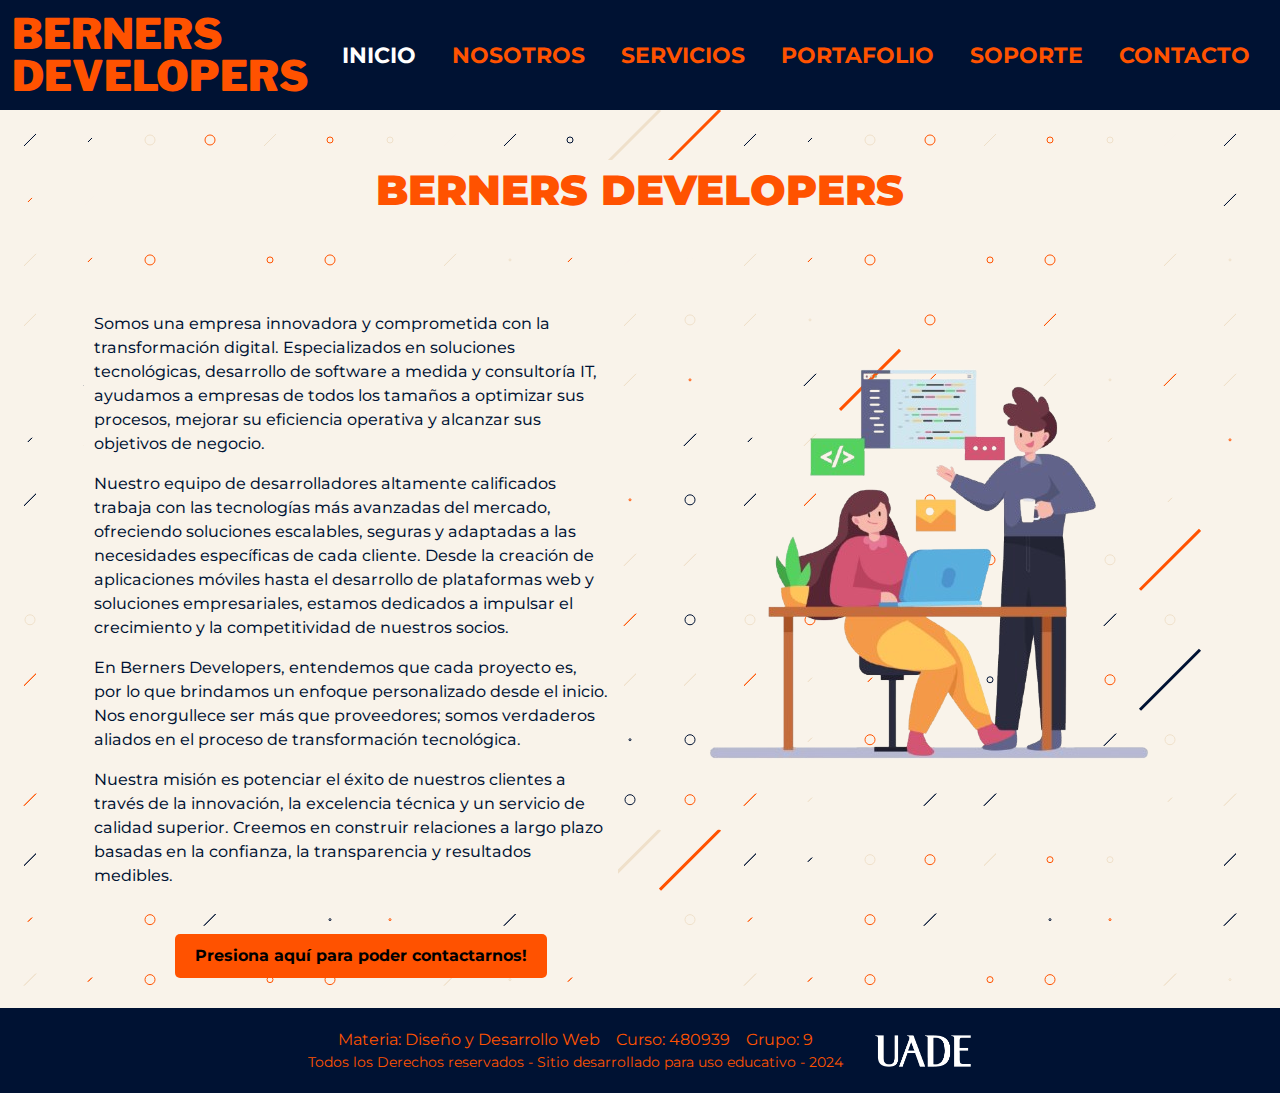
<file: index.html>
<!DOCTYPE html>
<html lang="en">
<head>
    <meta charset="UTF-8">
    <meta name="viewport" content="width=device-width, initial-scale=1.0">
    <title>BernersDevelopers</title>
    <link rel="stylesheet" href="./css/styles.css">
    <link href="https://cdn.jsdelivr.net/npm/bootstrap@5.3.3/dist/css/bootstrap.min.css" rel="stylesheet" integrity="sha384-QWTKZyjpPEjISv5WaRU9OFeRpok6YctnYmDr5pNlyT2bRjXh0JMhjY6hW+ALEwIH" crossorigin="anonymous">
    
    <!-- Fuentes-->
    <link rel="preconnect" href="https://fonts.googleapis.com">
    <link rel="preconnect" href="https://fonts.gstatic.com" crossorigin>
    <link href="https://fonts.googleapis.com/css2?family=Libre+Franklin:ital,wght@0,100..900;1,100..900&family=Montserrat:ital,wght@0,100..900;1,100..900&family=Roboto:ital,wght@0,100;0,300;0,400;0,500;0,700;0,900;1,100;1,300;1,400;1,500;1,700;1,900&display=swap" rel="stylesheet">
</head>
<body>
    <header>
        <!--Barra de navegacion-->
        <nav class="navbar navbar-expand-lg navbar-custom">
            <div class="container-fluid justify-content-center">
                <a class="navbar-brand nav-logo" href="index.html">
                    <span class="logo-arriba">Berners</span>
                    <span class="logo-abajo">Developers</span>
                </a>
                <button class="navbar-toggler" type="button" data-bs-toggle="collapse" data-bs-target="#navbarNav" aria-controls="navbarNav" aria-expanded="false" aria-label="Toggle navigation" style="background-color: #ff5200;">
                    <span class="navbar-toggler-icon"></span>
                </button>
                <div class="collapse navbar-collapse justify-content-center" id="navbarNav">
                    <ul class="navbar-nav">
                        <li class="nav-item">
                            <a class="nav-link current" href="./index.html">Inicio</a>
                        </li>
                        <li class="nav-item">
                            <a class="nav-link" href="./Nosotros.html">Nosotros</a>
                        </li>
                        <li class="nav-item">
                            <a class="nav-link" href="./Servicios.html">Servicios</a>
                        </li>
                        <li class="nav-item">
                            <a class="nav-link" href="./Portafolio.html">Portafolio</a>
                        </li>
                        <li class="nav-item">
                            <a class="nav-link" href="./Soporte.html">Soporte</a>
                        </li>
                        <li class="nav-item">
                            <a class="nav-link" href="./Contacto.html">Contacto</a>
                        </li>
                    </ul>
                </div>
            </div>
        </nav>
    </header>

    <main>
        <section class="content-section2">
            <div class="content">
                <div class="container">
                    <div class="row">
                        <div class="col-12">
                            <h1 class="text-center text-center1">Berners Developers</h1>
                        </div>
                    </div>
                </div>
            </div>
        </section>

        <section class="content-section">
            <div class="container">
                <div class="row">
                    <div class="col-md-6">
                        <div class="container-izq">
                            <p class="texto">
                                Somos una empresa innovadora y comprometida con la transformación digital. Especializados en soluciones tecnológicas, desarrollo de software a medida y consultoría IT, ayudamos a empresas de todos los tamaños a optimizar sus procesos, mejorar su eficiencia operativa y alcanzar sus objetivos de negocio.
                            </p>
                            <p class="texto">
                                Nuestro equipo de desarrolladores altamente calificados trabaja con las tecnologías más avanzadas del mercado, ofreciendo soluciones escalables, seguras y adaptadas a las necesidades específicas de cada cliente. Desde la creación de aplicaciones móviles hasta el desarrollo de plataformas web y soluciones empresariales, estamos dedicados a impulsar el crecimiento y la competitividad de nuestros socios.
                            </p>
                            <p class="texto">
                                En Berners Developers, entendemos que cada proyecto es, por lo que brindamos un enfoque personalizado desde el inicio. Nos enorgullece ser más que proveedores; somos verdaderos aliados en el proceso de transformación tecnológica.
                            </p>
                            <p class="texto">
                                Nuestra misión es potenciar el éxito de nuestros clientes a través de la innovación, la excelencia técnica y un servicio de calidad superior. Creemos en construir relaciones a largo plazo basadas en la confianza, la transparencia y resultados medibles.
                            </p>
                        </div>
                        <div class="text-center">
                            <a href="Contacto.html">
                                <button class="btn-custom btn-primary">Presiona aquí para poder contactarnos!</button>
                            </a>
                        </div>
                    </div>
                    <div class="col-md-6">
                        <div class="container-img">
                            <img src="img/inicioimg.png" alt="Imagen 1" class="img-fluid">
                        </div>
                    </div>
                </div>
            </div>
        </section>
    </main>
    <footer class="custom-footer">
        <div class="custom-container footer-content">
            <div class="custom-row">
                <div class="custom-col-9">
                    <p class="custom-footer-text mb-0">
                        Materia: Diseño y Desarrollo Web &nbsp;&nbsp; Curso: 480939 &nbsp;&nbsp; Grupo: 9
                    </p>
                    <p class="custom-small mb-0">
                        Todos los Derechos reservados - Sitio desarrollado para uso educativo - 2024
                    </p>
                </div>
                <div class="custom-col-3 text-end">
                    <img src="img/LogoUADE.png" alt="UADE Logo" class="custom-footer-logo">
                </div>
            </div>
        </div>
    </footer>

    <script src="https://cdn.jsdelivr.net/npm/bootstrap@5.3.3/dist/js/bootstrap.bundle.min.js" integrity="sha384-YvpcrYf0tY3lHB60NNkmXc5s9fDVZLESaAA55NDzOxhy9GkcIdslK1eN7N6jIeHz" crossorigin="anonymous"></script>
</body>
</html>
</file>
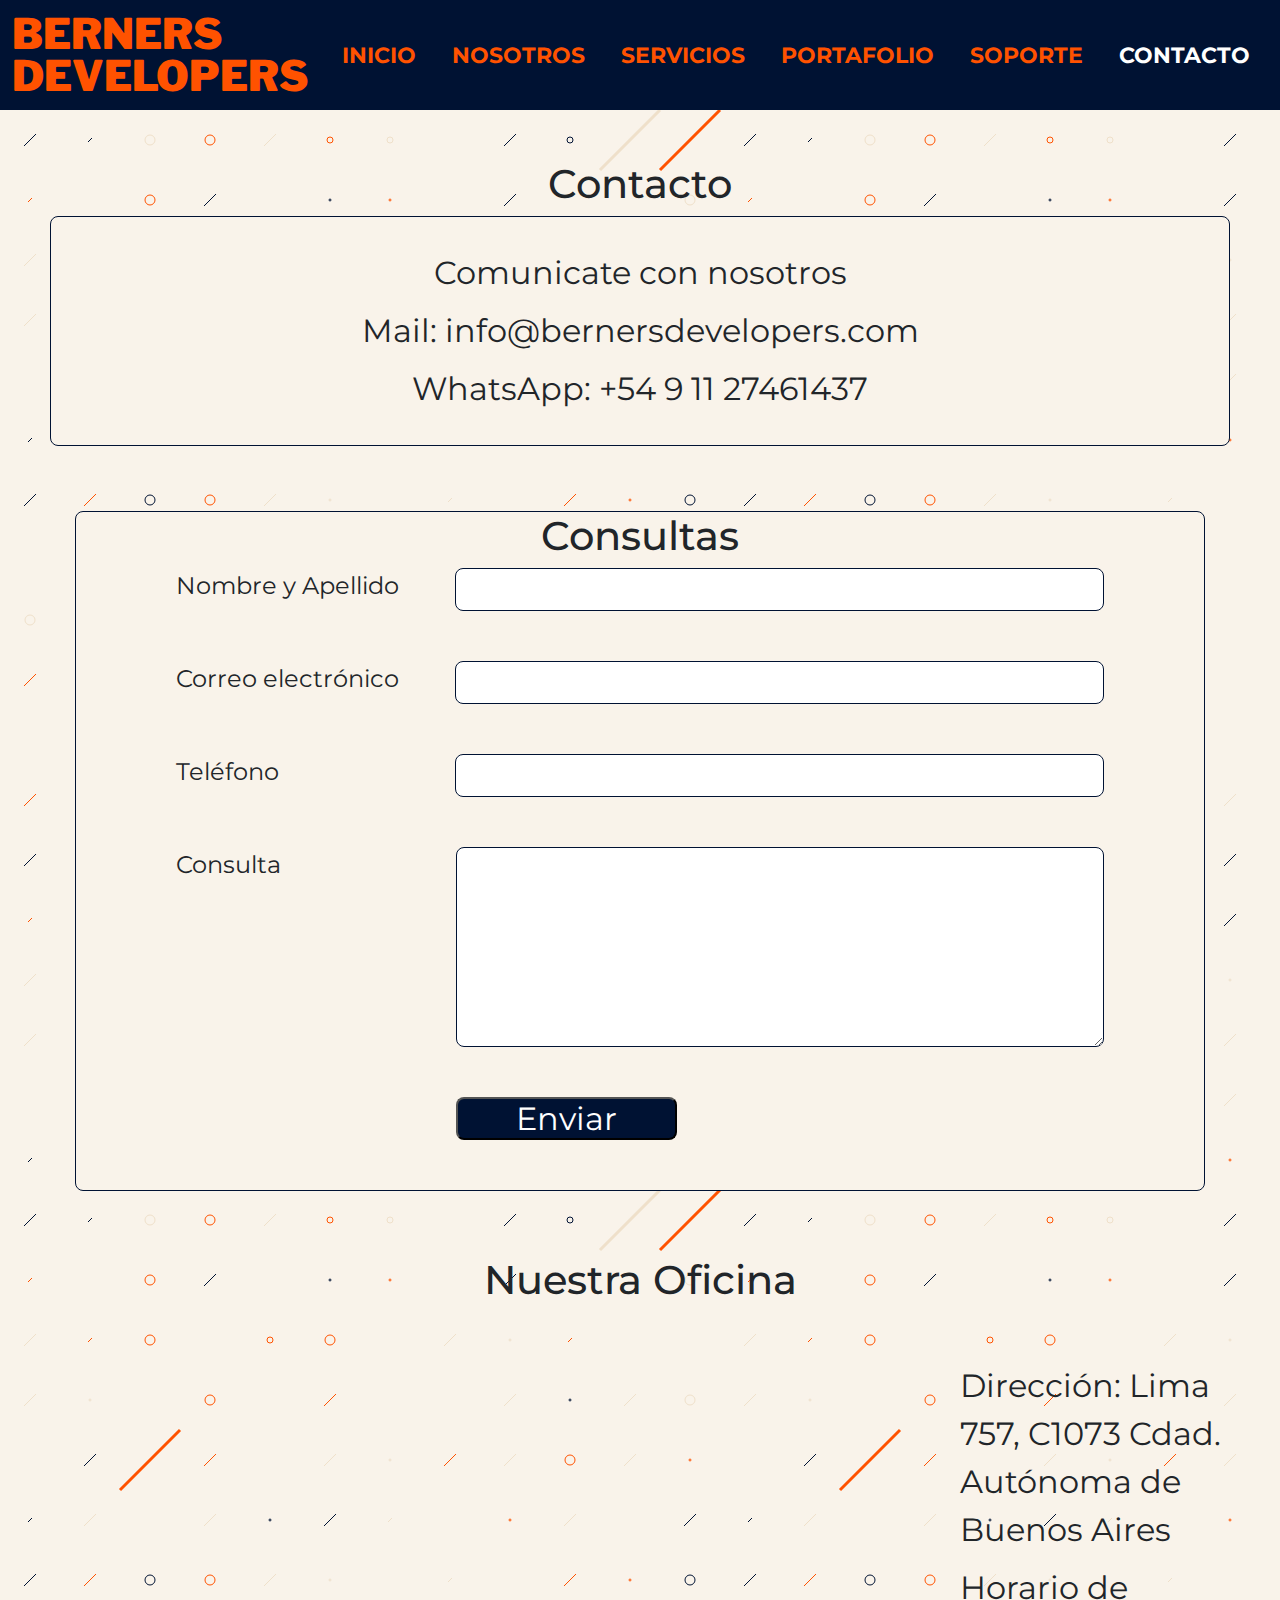
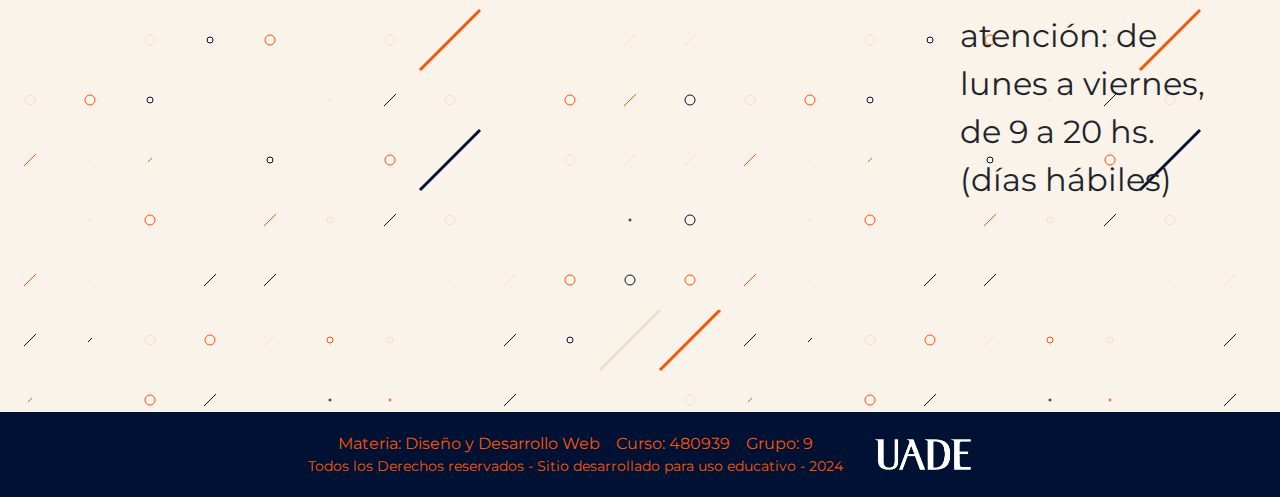
<file: Contacto.html>
<!DOCTYPE html>
<html lang="en">
<head>
    <meta charset="UTF-8">
    <meta name="viewport" content="width=device-width, initial-scale=1.0">
    <title>BernersDevelopers</title>
    <link rel="stylesheet" href="css/styles.css">
    <link href="https://cdn.jsdelivr.net/npm/bootstrap@5.3.3/dist/css/bootstrap.min.css" rel="stylesheet" integrity="sha384-QWTKZyjpPEjISv5WaRU9OFeRpok6YctnYmDr5pNlyT2bRjXh0JMhjY6hW+ALEwIH" crossorigin="anonymous">
    
    <!-- Fuentes-->
    <link rel="preconnect" href="https://fonts.googleapis.com">
    <link rel="preconnect" href="https://fonts.gstatic.com" crossorigin>
    <link href="https://fonts.googleapis.com/css2?family=Libre+Franklin:ital,wght@0,100..900;1,100..900&family=Montserrat:ital,wght@0,100..900;1,100..900&family=Roboto:ital,wght@0,100;0,300;0,400;0,500;0,700;0,900;1,100;1,300;1,400;1,500;1,700;1,900&display=swap" rel="stylesheet">
</head>
<body>
    <header>
        <!--Barra de navegacion-->
        <nav class="navbar navbar-expand-lg navbar-custom">
            <div class="container-fluid justify-content-center">
                <a class="navbar-brand nav-logo" href="index.html">
                    <span class="logo-arriba">Berners</span>
                    <span class="logo-abajo">Developers</span>
                </a>
                <button class="navbar-toggler" type="button" data-bs-toggle="collapse" data-bs-target="#navbarNav" aria-controls="navbarNav" aria-expanded="false" aria-label="Toggle navigation" style="background-color: #ff5200;">
                    <span class="navbar-toggler-icon"></span>
                </button>
                <div class="collapse navbar-collapse justify-content-center" id="navbarNav">
                    <ul class="navbar-nav">
                        <li class="nav-item">
                            <a class="nav-link" href="./index.html">Inicio</a>
                        </li>
                        <li class="nav-item">
                            <a class="nav-link" href="./Nosotros.html">Nosotros</a>
                        </li>
                        <li class="nav-item">
                            <a class="nav-link" href="./Servicios.html">Servicios</a>
                        </li>
                        <li class="nav-item">
                            <a class="nav-link" href="./Portafolio.html">Portafolio</a>
                        </li>
                        <li class="nav-item">
                            <a class="nav-link" href="./Soporte.html">Soporte</a>
                        </li>
                        <li class="nav-item">
                            <a class="nav-link current" href="./Contacto.html">Contacto</a>
                        </li>
                    </ul>
                </div>
            </div>
        </nav>
    </header>

    <main id="main-contacto">
        <section id="contacto">
            <h1>Contacto</h1>
            <div>
                <p>Comunicate con nosotros</p>
                <p>Mail: info@bernersdevelopers.com</p>
                <p>WhatsApp: +54 9 11 27461437</p>
            </div>
        </section>
        <section id="consultas">
            <h1>Consultas</h1>
            <form action="/submit_form" method="POST">
                <div class="form-group">
                    <label for="name">Nombre y Apellido</label>
                    <input type="text" id="name" name="name" required>
                </div>
                <div class="form-group">
                    <label for="email">Correo electrónico</label>
                    <input type="email" id="email" name="email" required>
                </div>
                <div class="form-group">
                    <label for="phone">Teléfono</label>
                    <input type="tel" id="phone" name="phone" required>
                </div>
                <div class="form-group">
                    <label for="message">Consulta</label>
                    <div>
                        <textarea id="message" name="message" rows="4" required></textarea>
                        <button type="submit">Enviar</button>
                    </div>
                </div>
            </form>
        </section>
        <section id="oficina">
            <h1>Nuestra Oficina</h1>
            <div>
                <iframe src="https://www.google.com/maps/embed?pb=!1m18!1m12!1m3!1d13135.926278037918!2d-58.39351367683257!3d-34.60462755557892!2m3!1f0!2f0!3f0!3m2!1i1024!2i768!4f13.1!3m3!1m2!1s0x95bccaba6ac89b35%3A0x1a2dc24cbca665a7!2sUADE!5e0!3m2!1ses!2sar!4v1727587315275!5m2!1ses!2sar" allowfullscreen="" loading="lazy" referrerpolicy="no-referrer-when-downgrade"></iframe>
                <div>
                    <p>Dirección: Lima 757, C1073 Cdad. Autónoma de Buenos Aires</p>
                    <p>Horario de atención: de lunes a viernes, de 9 a 20 hs. (días hábiles)</p>
                </div>
            </div>
        </section>
    </main>

    <footer class="custom-footer">
        <div class="custom-container footer-content">
            <div class="custom-row">
                <div class="custom-col-9">
                    <p class="custom-footer-text mb-0">
                        Materia: Diseño y Desarrollo Web &nbsp;&nbsp; Curso: 480939 &nbsp;&nbsp; Grupo: 9
                    </p>
                    <p class="custom-small mb-0">
                        Todos los Derechos reservados - Sitio desarrollado para uso educativo - 2024
                    </p>
                </div>
                <div class="custom-col-3 text-end">
                    <img src="img/LogoUADE.png" alt="UADE Logo" class="custom-footer-logo">
                </div>
            </div>
        </div>
    </footer>

    <script src="https://cdn.jsdelivr.net/npm/bootstrap@5.3.3/dist/js/bootstrap.bundle.min.js" integrity="sha384-YvpcrYf0tY3lHB60NNkmXc5s9fDVZLESaAA55NDzOxhy9GkcIdslK1eN7N6jIeHz" crossorigin="anonymous"></script>
</body>
</html>
</file>
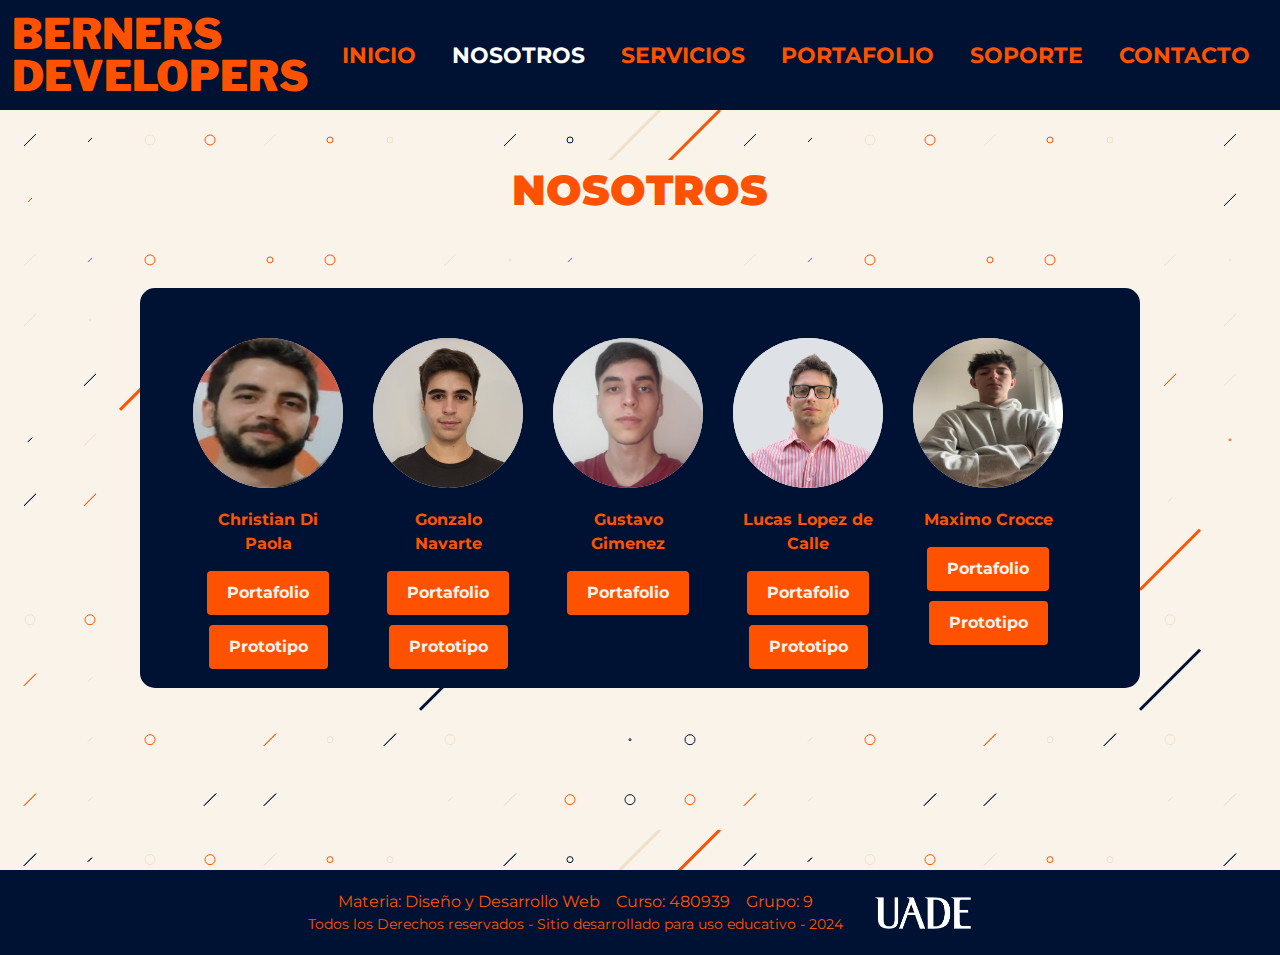
<file: Nosotros.html>
<!DOCTYPE html>
<html lang="en">
  <head>
    <meta charset="UTF-8" />
    <meta name="viewport" content="width=device-width, initial-scale=1.0" />
    <title>BernersDevelopers</title>
    <link rel="stylesheet" href="./css/styles.css" />
    <link rel="stylesheet" href="./css/nosotros.css" />
    <link
      href="https://cdn.jsdelivr.net/npm/bootstrap@5.3.3/dist/css/bootstrap.min.css"
      rel="stylesheet"
      integrity="sha384-QWTKZyjpPEjISv5WaRU9OFeRpok6YctnYmDr5pNlyT2bRjXh0JMhjY6hW+ALEwIH"
      crossorigin="anonymous"
    />

    <!-- Fuentes-->
    <link rel="preconnect" href="https://fonts.googleapis.com" />
    <link rel="preconnect" href="https://fonts.gstatic.com" crossorigin />
    <link
      href="https://fonts.googleapis.com/css2?family=Libre+Franklin:ital,wght@0,100..900;1,100..900&family=Montserrat:ital,wght@0,100..900;1,100..900&family=Roboto:ital,wght@0,100;0,300;0,400;0,500;0,700;0,900;1,100;1,300;1,400;1,500;1,700;1,900&display=swap"
      rel="stylesheet"
    />
  </head>
  <body>
    <header>
      <!--Barra de navegacion-->
      <nav class="navbar navbar-expand-lg navbar-custom">
          <div class="container-fluid justify-content-center">
              <a class="navbar-brand nav-logo" href="index.html">
                  <span class="logo-arriba">Berners</span>
                  <span class="logo-abajo">Developers</span>
              </a>
              <button class="navbar-toggler" type="button" data-bs-toggle="collapse" data-bs-target="#navbarNav" aria-controls="navbarNav" aria-expanded="false" aria-label="Toggle navigation" style="background-color: #ff5200;">
                  <span class="navbar-toggler-icon"></span>
              </button>
              <div class="collapse navbar-collapse justify-content-center" id="navbarNav">
                  <ul class="navbar-nav">
                      <li class="nav-item">
                          <a class="nav-link" href="./index.html">Inicio</a>
                      </li>
                      <li class="nav-item">
                          <a class="nav-link current" href="./Nosotros.html">Nosotros</a>
                      </li>
                      <li class="nav-item">
                          <a class="nav-link" href="./Servicios.html">Servicios</a>
                      </li>
                      <li class="nav-item">
                          <a class="nav-link" href="./Portafolio.html">Portafolio</a>
                      </li>
                      <li class="nav-item">
                          <a class="nav-link" href="./Soporte.html">Soporte</a>
                      </li>
                      <li class="nav-item">
                          <a class="nav-link" href="./Contacto.html">Contacto</a>
                      </li>
                  </ul>
              </div>
          </div>
      </nav>
  </header>

    <main>
      <section class="content-section2">
        <div class="content">
          <div class="container">
            <div class="row">
              <div class="col-12">
                <h1 class="text-center text-center1">Nosotros</h1>
              </div>
            </div>
          </div>
        </div>
      </section>

      <div class="container">
        <div class="nosotros-container">
          <div class="row">
            <div class="col">
              <div class="alineacion-container">
                <div class="foto">
                  <img src="img/Cdp.jpg" class="foto" />
                </div>
                <div class="nombre">Christian Di Paola</div>
                <a
                  href="https://contadorchris.github.io/tpuadedipaola/Portafolio.html"
                  target="_blank"
                  class="btn-custom btn-primario"
                  >Portafolio</a
                >
                <a
                  href="https://design.penpot.app/challenge.html?redirect=%2Fview%2Fc04641ea-355e-80b8-8005-0389f315eb74%3Fpage-id%3D1fd9aa12-6390-80c0-8005-04d37a52a3f2%26section%3Dinteractions%26index%3D0%26share-id%3Dba8e47a8-80d6-8135-8005-0509000a6e7f"
                  target="_blank"
                  class="btn-custom btn-secundario"
                  >Prototipo</a
                >
              </div>
            </div>
            <div class="col">
              <div class="alineacion-container">
                <div class="foto">
                  <img
                    src="img/gonzalo.jpg"
                    alt="Gonzalo Navarte"
                    class="foto"
                  />
                </div>
                <div class="nombre">Gonzalo Navarte</div>
                <a
                  href="https://gnavarte.github.io/ActividadUVA1/"
                  target="_blank"
                  class="btn-custom btn-primario"
                  >Portafolio</a
                >
                <a
                  href="https://www.figma.com/design/By7gx53NqDliKpYrFpDWhI/ActividadUVA1?node-id=0-1&t=jVoxTziCVR4hKUDD-1"
                  target="_blank"
                  class="btn-custom btn-secundario"
                  >Prototipo</a
                >
              </div>
            </div>
            <div class="col">
              <div class="alineacion-container">
                <div class="foto">
                  <img
                    src="img/gustavo.png"
                    alt="Gustavo Gimenez"
                    class="foto"
                  />
                </div>
                <div class="nombre">Gustavo Gimenez</div>
                <a
                  href="https://tuty.dev"
                  target="_blank"
                  class="btn-custom btn-primario"
                  >Portafolio</a
                >
              </div>
            </div>
            <div class="col">
              <div class="alineacion-container">
                <div class="foto">
                  <img
                    src="./img/lucas.png"
                    alt="Lucas Lopez de Calle"
                    class="foto"
                  />
                </div>
                <div class="nombre">Lucas Lopez de Calle</div>
                <a
                  href="https://luquichen.github.io/miporfolio/"
                  target="_blank"
                  class="btn-custom btn-primario"
                  >Portafolio</a
                >
                <a
                  href="https://www.figma.com/design/9DsiPsKH30KucdjNCYzeIb/Untitled?node-id=0-1&t=8ey9FzZgtA9NCTCQ-1"
                  target="_blank"
                  class="btn-custom btn-secundario"
                  >Prototipo</a
                >
              </div>
            </div>
            <div class="col">
              <div class="alineacion-container">
                <div class="foto">
                  <img src="img/Maximo.png" alt="MaxiC" class="foto" />
                </div>
                <div class="nombre">Maximo Crocce</div>
                <a
                  href="https://maxic-uade.github.io/Portfolio1/"
                  target="_blank"
                  class="btn-custom btn-primario"
                  >Portafolio</a
                >
                <a href="https://www.figma.com/design/enR9z1xUAVYmF0eFEFtOO1/Figma-Portfolio?m=auto&t=AUj7YYtbbC7vJA45-6" target="_blank" class="btn-custom btn-secundario"
                  >Prototipo</a
                >
              </div>
            </div>
          </div>
        </div>
      </div>
    </main>

    <footer class="custom-footer">
        <div class="custom-container footer-content">
            <div class="custom-row">
                <div class="custom-col-9">
                    <p class="custom-footer-text mb-0">
                        Materia: Diseño y Desarrollo Web &nbsp;&nbsp; Curso: 480939 &nbsp;&nbsp; Grupo: 9
                    </p>
                    <p class="custom-small mb-0">
                        Todos los Derechos reservados - Sitio desarrollado para uso educativo - 2024
                    </p>
                </div>
                <div class="custom-col-3 text-end">
                    <img src="img/LogoUADE.png" alt="UADE Logo" class="custom-footer-logo">
                </div>
            </div>
        </div>
    </footer>

    <script
      src="https://cdn.jsdelivr.net/npm/bootstrap@5.3.3/dist/js/bootstrap.bundle.min.js"
      integrity="sha384-YvpcrYf0tY3lHB60NNkmXc5s9fDVZLESaAA55NDzOxhy9GkcIdslK1eN7N6jIeHz"
      crossorigin="anonymous"
    ></script>
  </body>
</html>
</file>
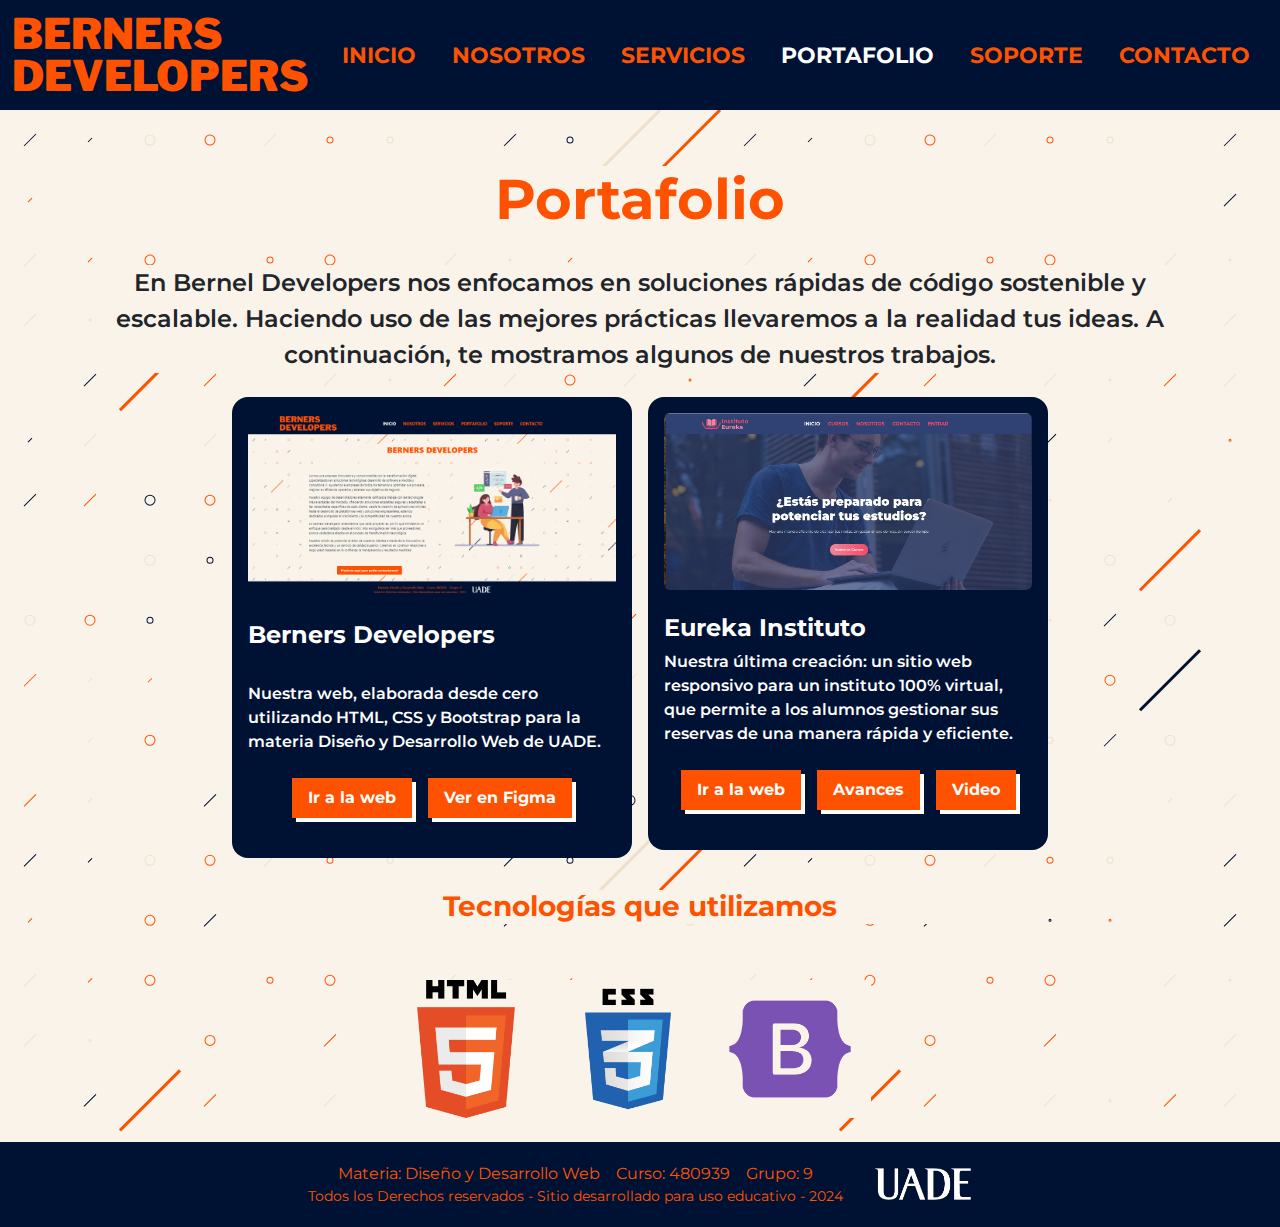
<file: Portafolio.html>
<!DOCTYPE html>
<html lang="en">
  <head>
    <meta charset="UTF-8" />
    <meta name="viewport" content="width=device-width, initial-scale=1.0" />
    <title>BernersDevelopers</title>
    <link rel="stylesheet" href="./css/styles.css" />
    <link rel="stylesheet" href="./css/portafolio.css" />
    <link
      href="https://cdn.jsdelivr.net/npm/bootstrap@5.3.3/dist/css/bootstrap.min.css"
      rel="stylesheet"
      integrity="sha384-QWTKZyjpPEjISv5WaRU9OFeRpok6YctnYmDr5pNlyT2bRjXh0JMhjY6hW+ALEwIH"
      crossorigin="anonymous"
    />

    <!-- Fuentes-->
    <link rel="preconnect" href="https://fonts.googleapis.com" />
    <link rel="preconnect" href="https://fonts.gstatic.com" crossorigin />
    <link
      href="https://fonts.googleapis.com/css2?family=Libre+Franklin:ital,wght@0,100..900;1,100..900&family=Montserrat:ital,wght@0,100..900;1,100..900&family=Roboto:ital,wght@0,100;0,300;0,400;0,500;0,700;0,900;1,100;1,300;1,400;1,500;1,700;1,900&display=swap"
      rel="stylesheet"
    />
  </head>
  <body>
    <header>
      <!--Barra de navegacion-->
      <nav class="navbar navbar-expand-lg navbar-custom">
          <div class="container-fluid justify-content-center">
              <a class="navbar-brand nav-logo" href="index.html">
                  <span class="logo-arriba">Berners</span>
                  <span class="logo-abajo">Developers</span>
              </a>
              <button class="navbar-toggler" type="button" data-bs-toggle="collapse" data-bs-target="#navbarNav" aria-controls="navbarNav" aria-expanded="false" aria-label="Toggle navigation" style="background-color: #ff5200;">
                  <span class="navbar-toggler-icon"></span>
              </button>
              <div class="collapse navbar-collapse justify-content-center" id="navbarNav">
                  <ul class="navbar-nav">
                      <li class="nav-item">
                          <a class="nav-link" href="./index.html">Inicio</a>
                      </li>
                      <li class="nav-item">
                          <a class="nav-link" href="./Nosotros.html">Nosotros</a>
                      </li>
                      <li class="nav-item">
                          <a class="nav-link" href="./Servicios.html">Servicios</a>
                      </li>
                      <li class="nav-item">
                          <a class="nav-link current" href="./Portafolio.html">Portafolio</a>
                      </li>
                      <li class="nav-item">
                          <a class="nav-link" href="./Soporte.html">Soporte</a>
                      </li>
                      <li class="nav-item">
                          <a class="nav-link" href="./Contacto.html">Contacto</a>
                      </li>
                  </ul>
              </div>
          </div>
      </nav>
  </header>
    <main>
      <section class="container min-vh-100 my-4 px-4">
        <div>
          <h1 class="text-center fw-bold display-4 title-portfolio">
            Portafolio
          </h1>
          <p
            class="text-center fw-semibold text-dark fs-4 mb-4 mx-auto description"
          >
            En Bernel Developers nos enfocamos en soluciones rápidas de código
            sostenible y escalable. Haciendo uso de las mejores prácticas
            llevaremos a la realidad tus ideas. A continuación, te mostramos
            algunos de nuestros trabajos.
          </p>
        </div>
        <div class="d-flex flex-wrap justify-content-center gap-3">
          <article class="portfolio-item">
            <img
              src="img/portafolio/1.png"
              alt="Portafolio 1"
              class="img-fluid rounded"
            />
            <div>
              <h3 class="fs-4 fw-bold my-2">Berners Developers</h3>
              <br>
              <p class="fw-semibold fs-6">
                Nuestra web, elaborada desde cero utilizando HTML, CSS y
                Bootstrap para la materia Diseño y Desarrollo Web de UADE.
              </p>
            </div>
            <div class="d-flex justify-content-center gap-3 flex-wrap my-4">
              <a href="/" class="custom-btn">Ir a la web</a>
              <a
                href="https://www.figma.com/design/hNQS8Ra4MDV9muvmm0aB9A/Grupo_9_Primer_Parcial?node-id=5-135&node-type=frame&t=Meu5MmnkXCGcgNwZ-0"
                class="custom-btn"
                >Ver en Figma</a
              >
            </div>
          </article>

          <article class="portfolio-item">
            <img
              src="img/eureka.jpeg"
              alt="Portafolio 2"
              class="img-fluid rounded"
            />
            <div>
              <h3 class="fs-4 fw-bold my-2">Eureka Instituto</h3>
              <p class="fw-semibold fs-6">Nuestra última creación: un sitio web responsivo para un instituto 100% virtual, que permite a los alumnos gestionar sus reservas de una manera rápida y eficiente.
            
              </p>
            </div>
            <div class="d-flex justify-content-center gap-3 flex-wrap my-4">
              <a href="https://eurekainstituto.github.io/" class="custom-btn">Ir a la web</a>
              <a href="https://gnavarte.github.io/Grupo_9_Instituto_Eureka_Avances/" class="custom-btn">Avances</a>
              <a
                href="https://youtu.be/bc5YtR8O6HQ"
                class="custom-btn"
                >Video</a
              >
            </div>
          </article>
        </div>
        <div>
          <h2 class="text-center fs-3 title-portfolio">
            Tecnologías que utilizamos
          </h2>
          <div class="row justify-content-center mt-4 g-4">
            <div class="col-4 col-lg-3 text-center">
              <img
                src="./img/portafolio/html5.png"
                alt="Logo de HTML5"
                title="HTML5"
                class="img-fluid tech-logo"
              />
            </div>
            <div class="col-4 col-lg-3 text-center">
              <img
                src="./img/portafolio/css3.png"
                alt="Logo de CSS3"
                title="CSS3"
                class="img-fluid tech-logo"
              />
            </div>
            <div class="col-4 col-lg-3 text-center">
              <img
                src="./img/portafolio/bootstrap.png"
                alt="Logo de Bootstrap"
                title="Bootstrap"
                class="img-fluid tech-logo"
              />
            </div>
          </div>
        </div>
      </section>
    </main>

    <footer class="custom-footer">
        <div class="custom-container footer-content">
            <div class="custom-row">
                <div class="custom-col-9">
                    <p class="custom-footer-text mb-0">
                        Materia: Diseño y Desarrollo Web &nbsp;&nbsp; Curso: 480939 &nbsp;&nbsp; Grupo: 9
                    </p>
                    <p class="custom-small mb-0">
                        Todos los Derechos reservados - Sitio desarrollado para uso educativo - 2024
                    </p>
                </div>
                <div class="custom-col-3 text-end">
                    <img src="img/LogoUADE.png" alt="UADE Logo" class="custom-footer-logo">
                </div>
            </div>
        </div>
    </footer>

    <script
      src="https://cdn.jsdelivr.net/npm/bootstrap@5.3.3/dist/js/bootstrap.bundle.min.js"
      integrity="sha384-YvpcrYf0tY3lHB60NNkmXc5s9fDVZLESaAA55NDzOxhy9GkcIdslK1eN7N6jIeHz"
      crossorigin="anonymous"
    ></script>
  </body>
</html>
</file>
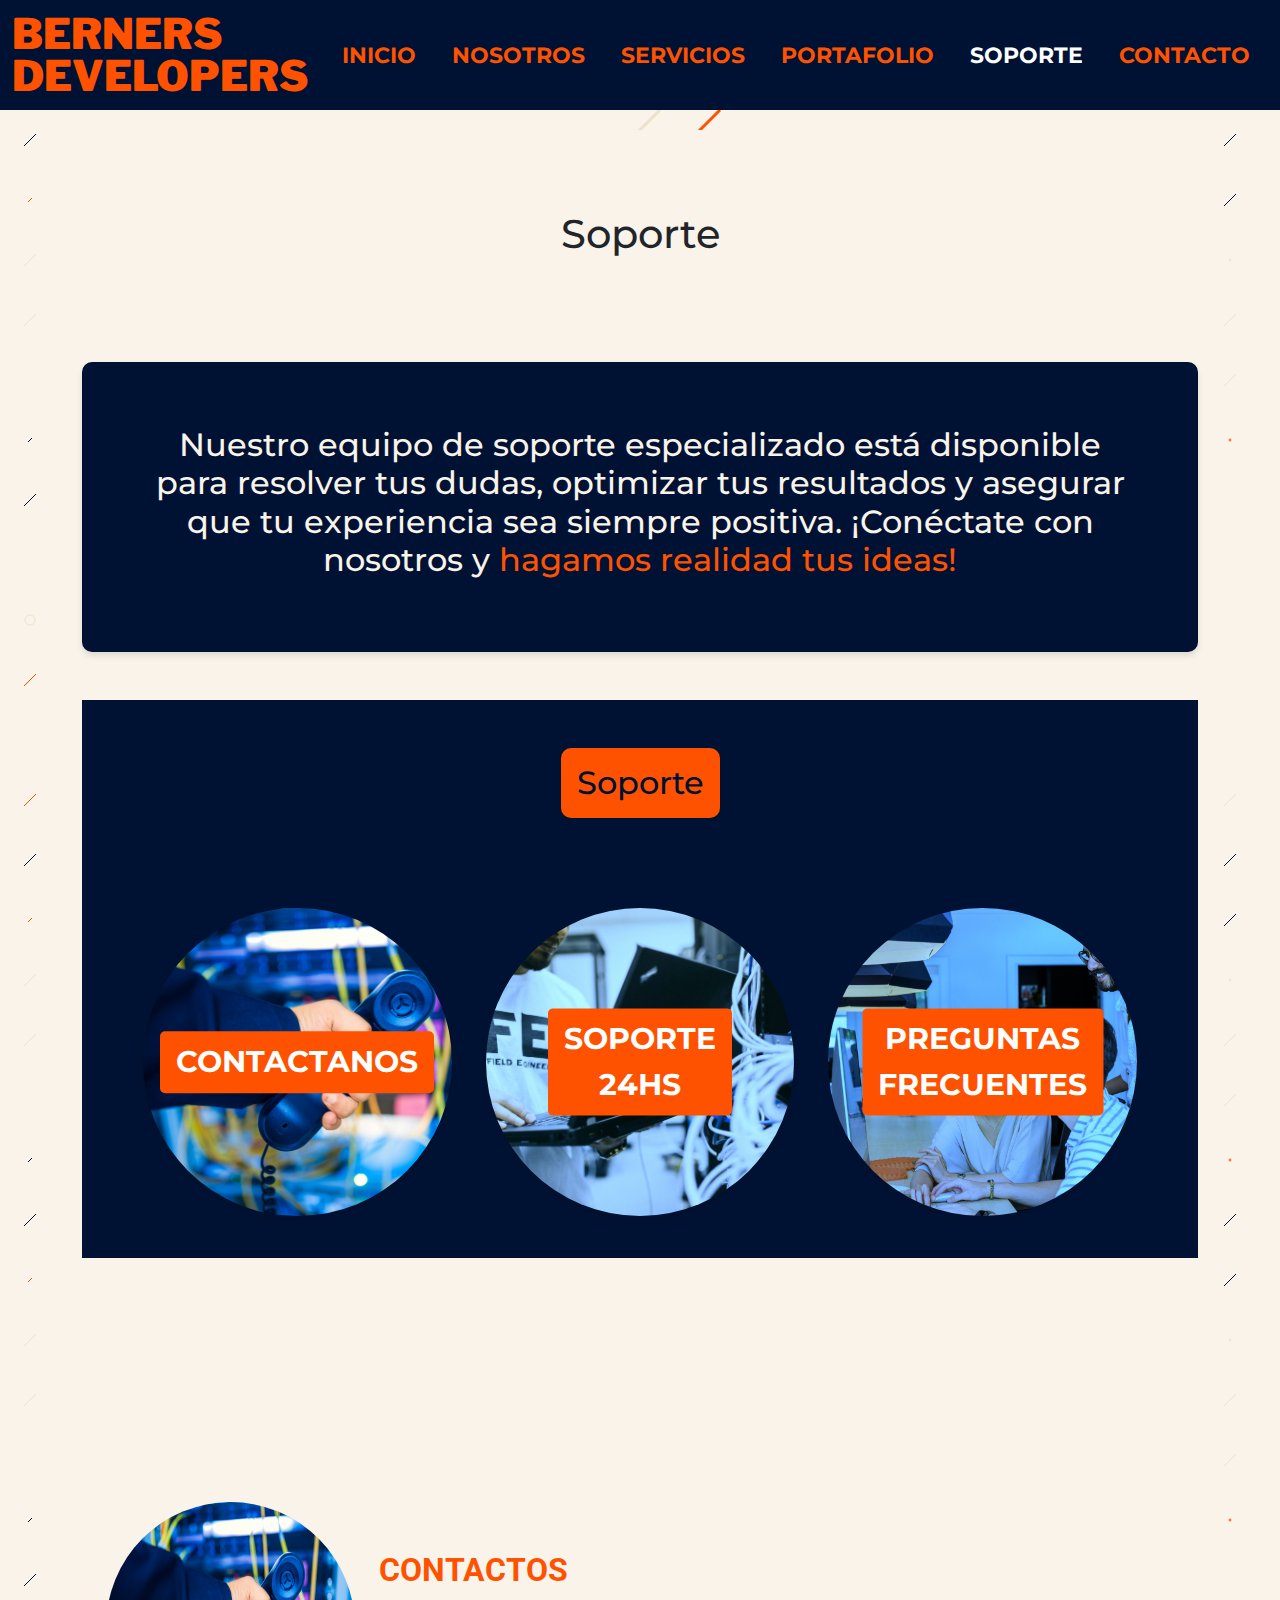
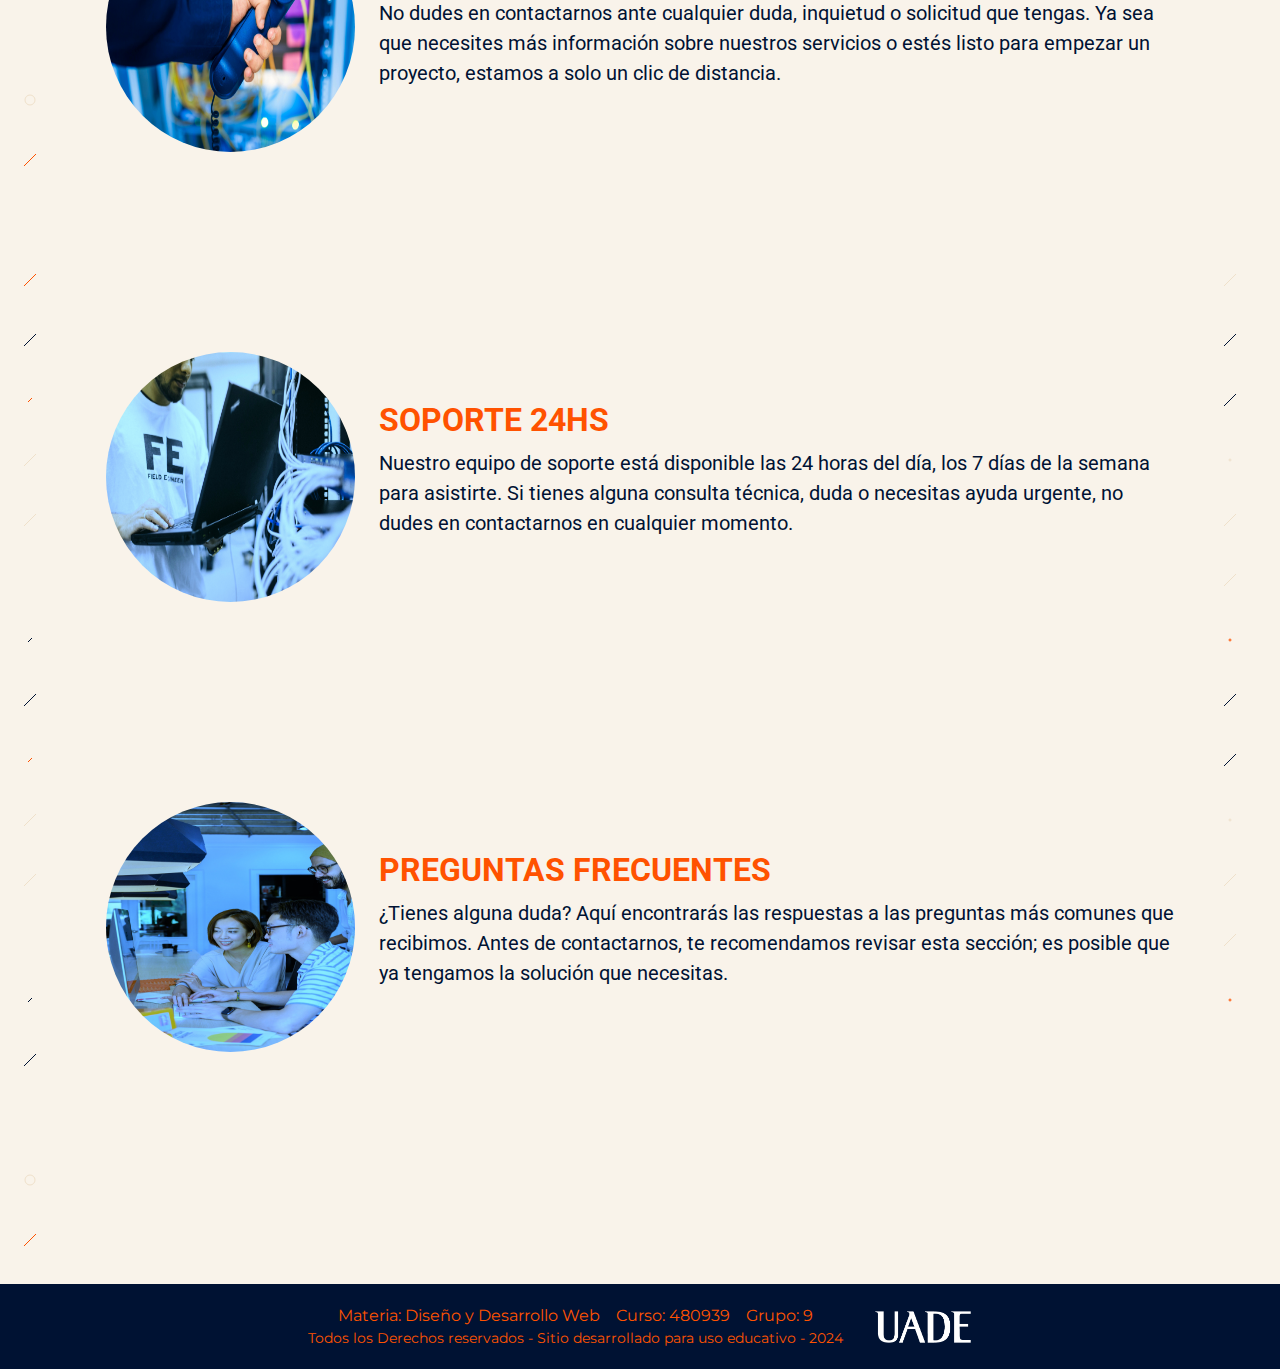
<file: Soporte.html>
<!DOCTYPE html>
<html lang="en">
  <head>
    <meta charset="UTF-8" />
    <meta name="viewport" content="width=device-width, initial-scale=1.0" />
    <title>BernersDevelopers</title>
    <link rel="stylesheet" href="./css/styles.css" />
    <link
      href="https://cdn.jsdelivr.net/npm/bootstrap@5.3.3/dist/css/bootstrap.min.css"
      rel="stylesheet"
      integrity="sha384-QWTKZyjpPEjISv5WaRU9OFeRpok6YctnYmDr5pNlyT2bRjXh0JMhjY6hW+ALEwIH"
      crossorigin="anonymous"
    />

    <!-- Fuentes-->
    <link rel="preconnect" href="https://fonts.googleapis.com" />
    <link rel="preconnect" href="https://fonts.gstatic.com" crossorigin />
    <link
      href="https://fonts.googleapis.com/css2?family=Libre+Franklin:ital,wght@0,100..900;1,100..900&family=Montserrat:ital,wght@0,100..900;1,100..900&family=Roboto:ital,wght@0,100;0,300;0,400;0,500;0,700;0,900;1,100;1,300;1,400;1,500;1,700;1,900&display=swap"
      rel="stylesheet"
    />
  </head>
  <body>
    <header>
      <!--Barra de navegacion-->
      <nav class="navbar navbar-expand-lg navbar-custom">
          <div class="container-fluid justify-content-center">
              <a class="navbar-brand nav-logo" href="index.html">
                  <span class="logo-arriba">Berners</span>
                  <span class="logo-abajo">Developers</span>
              </a>
              <button class="navbar-toggler" type="button" data-bs-toggle="collapse" data-bs-target="#navbarNav" aria-controls="navbarNav" aria-expanded="false" aria-label="Toggle navigation" style="background-color: #ff5200;">
                  <span class="navbar-toggler-icon"></span>
              </button>
              <div class="collapse navbar-collapse justify-content-center" id="navbarNav">
                  <ul class="navbar-nav">
                      <li class="nav-item">
                          <a class="nav-link" href="./index.html">Inicio</a>
                      </li>
                      <li class="nav-item">
                          <a class="nav-link" href="./Nosotros.html">Nosotros</a>
                      </li>
                      <li class="nav-item">
                          <a class="nav-link" href="./Servicios.html">Servicios</a>
                      </li>
                      <li class="nav-item">
                          <a class="nav-link" href="./Portafolio.html">Portafolio</a>
                      </li>
                      <li class="nav-item">
                          <a class="nav-link current" href="./Soporte.html">Soporte</a>
                      </li>
                      <li class="nav-item">
                          <a class="nav-link" href="./Contacto.html">Contacto</a>
                      </li>
                  </ul>
              </div>
          </div>
      </nav>
  </header>
    <main>
                

      <div class="container container-soporte text-center"> 
        <h1 class="mb-4 mt-5">Soporte</h1> 
        <div class="rectangle">
          <h2>Nuestro equipo de soporte especializado está disponible para resolver tus dudas, 
            optimizar tus resultados y asegurar que tu experiencia sea siempre positiva. 
            ¡Conéctate con nosotros y <span>hagamos realidad tus ideas!</span>
          </h2>
        </div>
        
        
    
    
   
        <div class="container mt-5 text-center contenedor-circulos">
            <h2 class="mb-4 mt-5 mb-5">Soporte</h2> 
            <div class="square-container">
                <div class="circle" style="background-image: url('./img/soporte01.jpg');">
                    <a href="#contactos">CONTACTANOS</a>
                </div>
                <div class="circle" style="background-image: url('./img/soporte02.jpg');">
                    <a href="#soporte">SOPORTE 24HS</a>
                </div>
                <div class="circle" style="background-image: url('./img/soporte03.jpg');">
                    <a href="#preguntas">PREGUNTAS FRECUENTES</a>
                </div>
            </div>
        </div>
        
        

        <div class="contenedor-apartado-soporte descrip">

            <div class="container mt-4 tarjeta-separada" id="contactos">
                <div class="row align-items-center text-center text-md-left">
                    <div class="col-12 col-md-3 text-center">
                        <img src="./img/soporte01.jpg" alt="Imagen circular" class="img-fluid rounded-circle" style="width: 250px; height: 250px;">
                    </div>
                    <div class="col-12 col-md-9 text-center text-md-left">
                        <h3>CONTACTOS</h3>
                        <p>
                            No dudes en contactarnos ante cualquier duda, inquietud o solicitud que tengas. Ya sea que necesites más información sobre nuestros servicios o estés listo para empezar un proyecto, estamos a solo un clic de distancia.
                        </p>
                    </div>
                </div>
            </div>
        
            <div class="container mt-4 tarjeta-separada" id="soporte">
                <div class="row align-items-center text-center text-md-left">
                    <div class="col-12 col-md-3 text-center">
                        <img src="./img/soporte02.jpg" alt="Imagen circular" class="img-fluid rounded-circle" style="width: 250px; height: 250px;">
                    </div>
                    <div class="col-12 col-md-9 text-center text-md-left">
                        <h3>SOPORTE 24HS</h3>
                        <p>
                            Nuestro equipo de soporte está disponible las 24 horas del día, los 7 días de la semana para asistirte. Si tienes alguna consulta técnica, duda o necesitas ayuda urgente, no dudes en contactarnos en cualquier momento.
                        </p>
                    </div>
                </div>
            </div>
        
            <div class="container mt-4 tarjeta-separada" id="preguntas">
                <div class="row align-items-center text-center text-md-left">
                    <div class="col-12 col-md-3 text-center">
                        <img src="./img/soporte03.jpg" alt="Imagen circular" class="img-fluid rounded-circle" style="width: 250px; height: 250px;">
                    </div>
                    <div class="col-12 col-md-9 text-center text-md-left">
                        <h3>PREGUNTAS FRECUENTES</h3>
                        <p>
                            ¿Tienes alguna duda? Aquí encontrarás las respuestas a las preguntas más comunes que recibimos. Antes de contactarnos, te recomendamos revisar esta sección; es posible que ya tengamos la solución que necesitas.
                        </p>
                    </div>
                </div>
            </div>
        
        </div>
        

    </div>
    </main>

    <footer class="custom-footer">
        <div class="custom-container footer-content">
            <div class="custom-row">
                <div class="custom-col-9">
                    <p class="custom-footer-text mb-0">
                        Materia: Diseño y Desarrollo Web &nbsp;&nbsp; Curso: 480939 &nbsp;&nbsp; Grupo: 9
                    </p>
                    <p class="custom-small mb-0">
                        Todos los Derechos reservados - Sitio desarrollado para uso educativo - 2024
                    </p>
                </div>
                <div class="custom-col-3 text-end">
                    <img src="img/LogoUADE.png" alt="UADE Logo" class="custom-footer-logo">
                </div>
            </div>
        </div>
    </footer>

    <script
      src="https://cdn.jsdelivr.net/npm/bootstrap@5.3.3/dist/js/bootstrap.bundle.min.js"
      integrity="sha384-YvpcrYf0tY3lHB60NNkmXc5s9fDVZLESaAA55NDzOxhy9GkcIdslK1eN7N6jIeHz"
      crossorigin="anonymous"
    ></script>
  </body>
</html>
</file>
<file: css/styles.css>
:root{
    --color-primario: #001233;
    --color-secundario: #ff5200;
    --color-terciario: #EFE0CA;
    --color-cuaternario: #F9F3EA;
    --color-quinario: #f9f3ea;

    --font-logo:  "Libre Franklin", system-ui;
    --font-texto: "Montserrat", sans-serif;
}

body {
  min-height: 100vh;
  margin: 0;
  display: grid;
  grid-template-rows: auto 1fr auto;
  font-family: "Montserrat", sans-serif !important;
}

h1 {
    font-size: 5rem; 
  }
  
  h2 {
    font-size: 2rem; 
  }
  
  h3 {
    font-size: 2.75rem; 
  }
  
  h4 {
    font-size: 1.5rem; 
  }
  
  h5 {
    font-size: 1.25rem; 
  }
  
  h6 {
    font-size: 1rem; 
}

.navbar{
    background-color: var(--color-primario);
    color: var(--color-secundario);
}
.navbar-brand{
    padding-left: 150px;
}

.navbar-nav{
    padding-right: 150px;

}

.navbar-custom {
    justify-content: center;
  }
  
  .navbar-nav {
    flex-direction: row;
  }
  
  .navbar-nav .nav-item {
    margin: 0 10px; /* Puedes ajustar este valor para dar más o menos espacio entre los ítems */
  }
  

.nav-logo{
    display: flex;
    flex-direction: column;
    align-items: flex-start;
    text-decoration: none;
    font-family:var(--font-logo);
    font-size: 32px;
    line-height: 1;
}

.logo-arriba{
    font-size: 42px;
    font-weight: 900;
    color: var(--color-secundario);
    text-transform: uppercase;
}

.logo-abajo{
    font-size: 42px;
    font-weight: 900;
    color: var(--color-secundario);
    text-transform: uppercase;
}

.navbar .nav-link{
    color:var(--color-secundario);
    text-transform: uppercase;
    font-size: 22px;
    font-weight: bold;
}

.navbar .nav-link:hover{
    color: var(--color-quinario);

}
.navbar-toggler{
    border-color: var(--color-secundario);
}

/* Clase para el sitio actual */
.nav-link.current {
    color: white;
}

/* Responsive NAV */
@media (max-width: 992px) {
    .navbar-brand {
        padding-left: 20px;
    }

    .navbar-nav {
        padding-right: 20px;
    }

    .navbar-nav {
        flex-direction: column;
        align-items: flex-start;
    }

    .navbar-nav .nav-item {
        margin: 5px 0; /* Ajusta el margen entre los ítems en el menú desplegable */
    }

    .navbar-toggler {
        display: block;
        border: none;
        background: transparent;
        color: var(--color-secundario);
        margin-left: auto; /* Mueve el menú hamburguesa a la derecha */
    }

    .navbar-toggler-icon {
        background-image: url("data:image/svg+xml;charset=utf8,%3Csvg viewBox='0 0 30 30' xmlns='http://www.w3.org/2000/svg'%3E%3Cpath stroke='rgba%28255, 255, 255, 0.5%29' stroke-width='2' stroke-linecap='round' stroke-miterlimit='10' d='M4 7h22M4 15h22M4 23h22'/%3E%3C/svg%3E");
    }

    .navbar-collapse {
        flex-grow: 0;
        justify-content: flex-end;
    }

    .nav-logo {
        font-size: 28px; /* Achica un poco el logo */
    }

    .logo-arriba, .logo-abajo {
        font-size: 36px; /* Achica un poco el logo */
    }
}

@media (max-width: 768px) {
    .navbar-brand {
        padding-left: 10px;
    }

    .navbar-nav {
        padding-right: 10px;
    }

    .navbar-nav {
        flex-direction: column;
        align-items: flex-start;
    }

    .navbar-nav .nav-item {
        margin: 5px 0; /* Ajusta el margen entre los ítems en el menú desplegable */
    }

    .navbar-toggler {
        display: block;
        border: none;
        background: transparent;
        color: var(--color-secundario);
        margin-left: auto; /* Mueve el menú hamburguesa a la derecha */
    }

    .navbar-toggler-icon {
        background-image: url("data:image/svg+xml;charset=utf8,%3Csvg viewBox='0 0 30 30' xmlns='http://www.w3.org/2000/svg'%3E%3Cpath stroke='rgba%28255, 255, 255, 0.5%29' stroke-width='2' stroke-linecap='round' stroke-miterlimit='10' d='M4 7h22M4 15h22M4 23h22'/%3E%3C/svg%3E");
    }

    .navbar-collapse {
        flex-grow: 0;
        justify-content: flex-end;
    }

    .nav-logo {
        font-size: 24px; /* Achica un poco más el logo */
    }

    .logo-arriba, .logo-abajo {
        font-size: 32px; /* Achica un poco más el logo */
    }
}

/* RESPONSIVE NAV */

/* Estilos generales */
body, html {
    margin: 0;
    padding: 0;
    height: 100%;
    display: flex;
    flex-direction: column;
}

.content {
    flex: 1;
    background-image: url();
}

/* Estilos del footer */
.custom-footer {
    background-color: var(--color-primario);
    padding: 20px 0;
    width: 100%;
    position: relative;
    bottom: 0;
}

.custom-container {
    width: 90%;
    margin: 0 auto;
}

.footer-content {
    display: flex;
    justify-content: center;
    align-items: center;
}

.custom-row {
    display: flex;
    align-items: center;
    justify-content: space-between;
}

.custom-col-9, .custom-col-3 {
    flex: 1;
    text-align: center;
}

.custom-footer-text, .custom-small {
    color: var(--color-secundario);
    white-space: nowrap;
}

.custom-footer-logo {
    max-width: 100px;
    margin-left: 30px;
}

.mb-0 {
    margin-bottom: 0;
}

.custom-small {
    font-size: 0.875rem;
}

/* Responsive FOOTER */
  @media (max-width: 768px) {
    .custom-container {
        width: 100%;
    }
  
    .custom-row {
        flex-direction: column;
        align-items: center;
    }
  
    .custom-col-9, .custom-col-3 {
        text-align: center;
        margin-bottom: 10px;
    }
  
    .custom-footer-logo {
        max-width: 80px;
        margin-left: 0;
    }
  }
  
  @media (max-width: 576px) {
    .custom-footer-text, .custom-small {
        font-size: 0.60rem;
    }
  
    .custom-footer-logo {
        max-width: 60px;
    }
  }
/* Responsive FOOTER */

/* Logo contenido PAG */
.text-center1 {
    padding: 5px;
    font-size: 42px;
    font-weight: 900;
    color: var(--color-secundario);
    text-transform: uppercase;
}

.text-center2 {
    font-size: 42px;
    font-weight: 450;
    color: var(--color-secundario);
    text-transform: uppercase;
}
/* Logo contenido PAG */

/* Contenido PAG */
main {
    background-image: url(../img/Sprinkle.svg);
}

.container-izq, .container-img {
    padding: 10px;
    width: 100%;
    box-sizing: border-box;
}

.container-izq {
    margin-right: 20px;
    background: var(--color-cuaternario);
    display: flex;
    flex-direction: column;
    align-items: center;
}

.container-img {
    margin-left: 20px;
    display: flex;
    justify-content: center;
    align-items: center;
    margin-top: -150px;
}

.img-fluid {
    max-width: 100%;
    height: auto;
}

.content-section {
    display: flex;
    justify-content: space-between;
    align-items: center;
    padding: 20px;
    margin-top: 44px;
}

.content-section2 {
    margin-top: 30px;
}

.container {
    display: flex;
    flex-direction: column;
    justify-content: center;
    align-items: center;
    width: 100%;
}

.row {
    display: flex;
    justify-content: space-between;
    align-items: stretch;
    width: 100%;
}

.texto {
    font-size: 14px;
    font-weight: 450;
    text-align: left;
    color: var(--color-primario);
    font-size: 16px;
    line-height: 1.5;
    word-wrap: break-word;
}

.col-md-6 {
    flex: 1;
    display: flex;
    flex-direction: column;
    justify-content: center;
    align-items: center;
    padding: 10px;
}

.text-center {
    text-align: center;
    margin-top: 20px;
    background-color: var(--color-cuaternario);
}

.btn {
    margin-top: 20px;
}

.btn-custom {
  font-size: 16px;
  font-weight: bold;
  padding: 10px 20px;
  border: none;
  border-radius: 5px;
  cursor: pointer;
}

.btn-primary {
  background-color: var(--color-secundario);
}

.btn-primary:hover {
  background-color: var(--color-terciario);
  color: var(--color-primario);
}

/* Responsive Inicio */
@media (max-width: 768px) {
  .content-section .row {
      display: flex;
      flex-direction: column-reverse;
      align-items: center;
  }

  .container-img {
      margin: 0;
      padding: 10px;
      width: 100%;
  }

  .container-izq {
      margin: 0;
      padding: 10px;
      width: 100%;
  }

  .texto {
      width: 100%;
      padding: 10px;
  }

  .text-center {
      width: 100%;
      padding: 10px;
  }

  .btn {
      width: 100%;
      padding: 10px;
  }
}

@media (max-width: 576px) {
  .container-img {
      padding: 5px;
  }

  .container-izq {
      padding: 5px;
  }

  .texto {
      padding: 5px;
  }

  .text-center {
      padding: 5px;
  }

  .btn {
      padding: 5px;
  }
}
/* Responsive Inicio */
/* Contenido PAG */

/*soporte*/
.container-soporte {
    padding: 2rem;
    background-color: var(--color-cuaternario);
}

.rectangle {
    background-color: var(--color-primario);
    color: var(--color-cuaternario);
    display: flex;
    justify-content: center;
    align-items: center;
    margin-top: 80px;
    text-align: center;
    padding: 4rem;
    border-radius: 10px;
    box-shadow: 0px 4px 6px rgba(0, 0, 0, 0.1); 
    max-width: 100%; 
}


.rectangle span {
    color: var(--color-secundario);
}

.contenedor-circulos {
    background-color: var(--color-primario);
    color: var(--color-cuaternario);
}


.contenedor-circulos h2 {
    background-color: var(--color-secundario);
    padding: 1rem;
    border-radius: 10px;
    color: var(--color-primario);
}


.square-container {
    width: 100%;
    display: flex;
    justify-content: space-around;
    align-items: center;
    padding: 2rem;
    flex-wrap: nowrap;
    overflow-x: auto; 
}


.circle {
    width: 30%; 
    padding-top: 30%; 
    background-size: cover;
    background-position: center;
    border-radius: 50%;
    display: flex;
    justify-content: center;
    align-items: center;
    position: relative;
    margin: 10px;
    box-shadow: 0px 4px 6px rgba(0, 0, 0, 0.1);
}


.circle a {
    position: absolute;
    color: white;
    text-decoration: none;
    font-weight: bold;
    font-size: 1.9rem;
    background-color: var(--color-secundario);
    text-align: center;
    top: 50%;
    left: 50%;
    transform: translate(-50%, -50%);
    padding: 0.5rem 1rem;
    border-radius: 5px;
}

  .contenedor-apartado-soporte{
    margin-top: 100px;
    text-align: start;

  }

  .descrip{
    font-family: 'Roboto', sans-serif;
    font-size: 1.5rem;
    text-align: right;
    padding-top: 120px;
}

.descrip h3{
    color: var(--color-primario);
    font-weight: bold;
    text-align: left;
}

.descrip p{
    text-align: left;
}

.tarjeta-separada {
    margin-bottom: 200px;
}


.descrip h3 {
    font-size: 2rem; 
    color: var(--color-secundario); 
    text-align: start;
}

.descrip p {
    font-size: 1.25rem; 
    color: var(--color-primario); 
    text-align: start; 
}
/*soporte*/


@media (max-width: 768px) {
    .container-soporte {
        padding: 1.5rem; 
    }

    .rectangle {
        padding: 3rem; 
        margin-top: 60px;
        flex-direction: column; 
    }

    

    .circle {
        width: 45%; 
        padding-top: 45%;
    }

    .circle a {
        font-size: 0.5rem; 
    }
    .contenedor-apartado-soporte {
        text-align: center; 
    }

    .descrip h3 {
        text-align: center; 
    }

    .descrip p {
        text-align: center;
    }
    
}

@media (max-width: 576px) {
    .container-soporte {
        padding: 1rem; 
    }

    .rectangle {
        padding: 2rem; 
        margin-top: 40px; 
    }


    .circle {
        width: 80%; 
        padding-top: 80%;
    }

    .circle a {
        font-size: 0.5rem; 
    }
    .contenedor-apartado-soporte {
        text-align: center; 
    }

    .descrip h3 {
        text-align: center; 
    }

    .descrip p {
        text-align: center;
    }
    
}

    /* Contacto */
    #main-contacto {
        display: flex;
        flex-direction: column;
        align-items: center;
        padding: 50px;
        font-family: var(--font-texto);
        gap: 65px;
    }
    #contacto {
        display: flex;
        flex-direction: column;
        align-items: center;
        width: 100%;
    }
    #contacto div {
        display: flex;
        flex-direction: column;
        align-items: center;
        width: 100%;
        border: 1px solid var(--color-primario);
        border-radius: 8px;
        background-color: var(--color-cuaternario);
        padding: 32px 0;
        gap: 10px;
    }
    #contacto div p {
        margin: 0;
        font-size: 32px;
    }
    #consultas {
        display: flex;
        flex-direction: column;
        align-items: center;
        width: calc(100% - 50px);
        padding: 0 100px 50px 100px;
        border: 1px solid var(--color-primario);
        border-radius: 8px;
        background-color: var(--color-cuaternario);
    }
    #consultas form {
        display: flex;
        flex-direction: column;
        align-items: center;
        width: 100%;
        gap: 50px;
    }
    .form-group {
        width: 100%;
        display: flex;
        align-items: flex-start;
    }
    .form-group label {
        font-size: 24px;
        width: 400px;
    }
    .form-group input {
        width: 100%;
        max-width: 1120px;
        height: 43px;
        font-size: 32px;
        border: 1px solid var(--color-primario);
        border-radius: 8px;
    }
    .form-group div {
        display: flex;
        flex-direction: column;
        width: 100%;
        max-width: 1120px;
    }
    .form-group div textarea {
        width: 100%;
        max-width: 1120px;
        height: 200px;
        font-size: 32px;
        border: 1px solid var(--color-primario);
        border-radius: 8px;
    }
    .form-group div button {
        width: 221px;
        height: 43px;
        border-radius: 8px;
        background-color: var(--color-primario);
        font-size: 32px;
        color: white;
        display: flex;
        justify-content: center;
        align-items: center;
        margin-top: 50px;
    }
    #oficina {
        display: flex;
        flex-direction: column;
        align-items: center;
        gap: 50px;
        width: 100%;
    }
    #oficina div {
        display: flex;
        flex-direction: row;
        gap: 50px;
        width: 100%;
    }
    #oficina div iframe {
        min-width: 860px;
        height: 600px;
    }
    #oficina div div {
        display: flex;
        flex-direction: column;
        gap: 10px;
    }
    
    #oficina div div p {
        margin: 0;
        font-size: 32px;
    }
    @media (max-width: 992px) {
        #main-contacto {
            padding: 20px;
            gap: 25px;
        }
        #contacto div p {
            font-size: 24px;
            text-align: center;
        }
        #consultas {
            padding: 0 25px 25px 25px;
        }
        .form-group {
            flex-direction: column;
            align-items: center;
            text-align: center;
        }
        .form-group div {
            align-items: center;
        }
        #oficina div {
            flex-direction: column;
        }
    }
</file>
<file: css/nosotros.css>
:root {
    --color-primario: #001233;
    --color-secundario: #ff5200;
    --color-terciario: #EFE0CA;
    --color-cuaternario: #F9F3EA;
    --color-quinario: #f9f3ea;
    --font-logo: "Libre Franklin", system-ui;
}

.nosotros-container {
    width: 1000px; /* Ancho del contenedor */
    height: 400px; /* Alto del contenedor */
    background-color: var(--color-primario);
    border-radius: 15px;
    padding: 50px;
    margin: 60px;
    margin-bottom: 182px;
}

.foto {
    width: 150px;
    height: 150px;
    background-color: #dee2e6;
    border-radius: 50%;
    margin: 0 auto 10px;
}

.nombre {
    font-size: 16px;
    font-weight: bold;
    color: var(--color-secundario);
    text-align: center;
    margin: 10px;
}

/* Contenedor para alinear la foto y los botones */
.alineacion-container {
    display: flex;
    flex-direction: column;
    align-items: center;
}

/* BOTON */

/* Estilo personalizado para el botón con color primario */
.btn-primario {
    background-color: var(--color-secundario); /* Color de fondo primario */
    color: var(--color-cuaternario); /* Color del texto */
    border: none; /* Sin borde */
    padding: 10px 20px; /* Espaciado interno */
    text-align: center; /* Alineación del texto */
    text-decoration: none; /* Sin subrayado */
    display: inline-block; /* Mostrar como bloque en línea */
    font-size: 16px; /* Tamaño de la fuente */
    cursor: pointer; /* Cambiar el cursor al pasar sobre el botón */
    border-radius: 4px; /* Bordes redondeados */
    margin: 5px; /* Margen entre botones */
}

/* Estilo personalizado para el botón con color secundario */
.btn-secundario {
    background-color: var(--color-secundario); /* Color de fondo secundario */
    color: var(--color-cuaternario); /* Color del texto */
    border: none; /* Sin borde */
    padding: 10px 20px; /* Espaciado interno */
    text-align: center; /* Alineación del texto */
    text-decoration: none; /* Sin subrayado */
    display: inline-block; /* Mostrar como bloque en línea */
    font-size: 16px; /* Tamaño de la fuente */
    cursor: pointer; /* Cambiar el cursor al pasar sobre el botón */
    border-radius: 4px; /* Bordes redondeados */
    margin: 5px; /* Margen entre botones */
}

/* Responsive Styles */
@media (max-width: 1200px) {
    .nosotros-container {
        width: 90%;
        height: auto;
        padding: 40px;
        margin: 40px auto;
    }

    .btn-primario, .btn-secundario {
        padding: 8px 16px;
        font-size: 14px;
    }
}

@media (max-width: 768px) {
    .nosotros-container {
        width: 90%;
        height: auto;
        padding: 30px;
        margin: 30px auto;
        display: flex;
        flex-direction: column;
        align-items: center;
    }

    .btn-primario, .btn-secundario {
        padding: 6px 12px;
        font-size: 12px;
    }

    .alineacion-container {
        width: 100%;
        margin-bottom: 20px; /* Espacio entre contenedores */
    }

    .row {
        display: flex;
        flex-direction: column;
        align-items: center;
    }
}

@media (max-width: 576px) {
    .nosotros-container {
        width: 90%;
        height: auto;
        padding: 20px;
        margin: 20px auto;
        display: flex;
        flex-direction: column;
        align-items: center;
    }

    .foto {
        width: 100px;
        height: 100px;
    }

    .btn-primario, .btn-secundario {
        padding: 4px 8px;
        font-size: 10px;
    }

    .alineacion-container {
        width: 100%;
        margin-bottom: 20px; /* Espacio entre contenedores */
    }

    .row {
        display: flex;
        flex-direction: column;
        align-items: center;
    }
}
</file>
<file: css/portafolio.css>
.text-center {
    text-transform: none;
  }

  .title-portfolio {
    color: var(--color-secundario);
    font-weight: bold;
    margin-block: 2rem;
  }

  .portfolio-item {
    flex-basis: 400px;
    background-color: var(--color-primario);
    color: white;
    border-radius: 1rem;    
    padding: 1rem;
    height: 100%;
  }
  
  .portfolio-item img {
    margin-bottom: 1rem;
  }
  
  .custom-btn {
    background-color: var(--color-secundario);
    color: white;
    padding: 0.5rem 1rem;
    font-weight: bold;
    box-shadow: 4px 4px;
    transition: background-color 0.2s ease-in-out;
    text-decoration: none;
    display: inline-block;
  }
  
  .custom-btn:hover {
    background-color: var(--color-secundario-hover);
  }
  
  .disabled-btn {
    border: none;
    cursor: not-allowed;
    filter: grayscale(1);
  }
  
  .tech-logo {
    max-height: 200px;
  }
  
  @media (max-width: 768px) {
    .portfolio-item {
      max-width: 100%;
    }
  }
</file>
